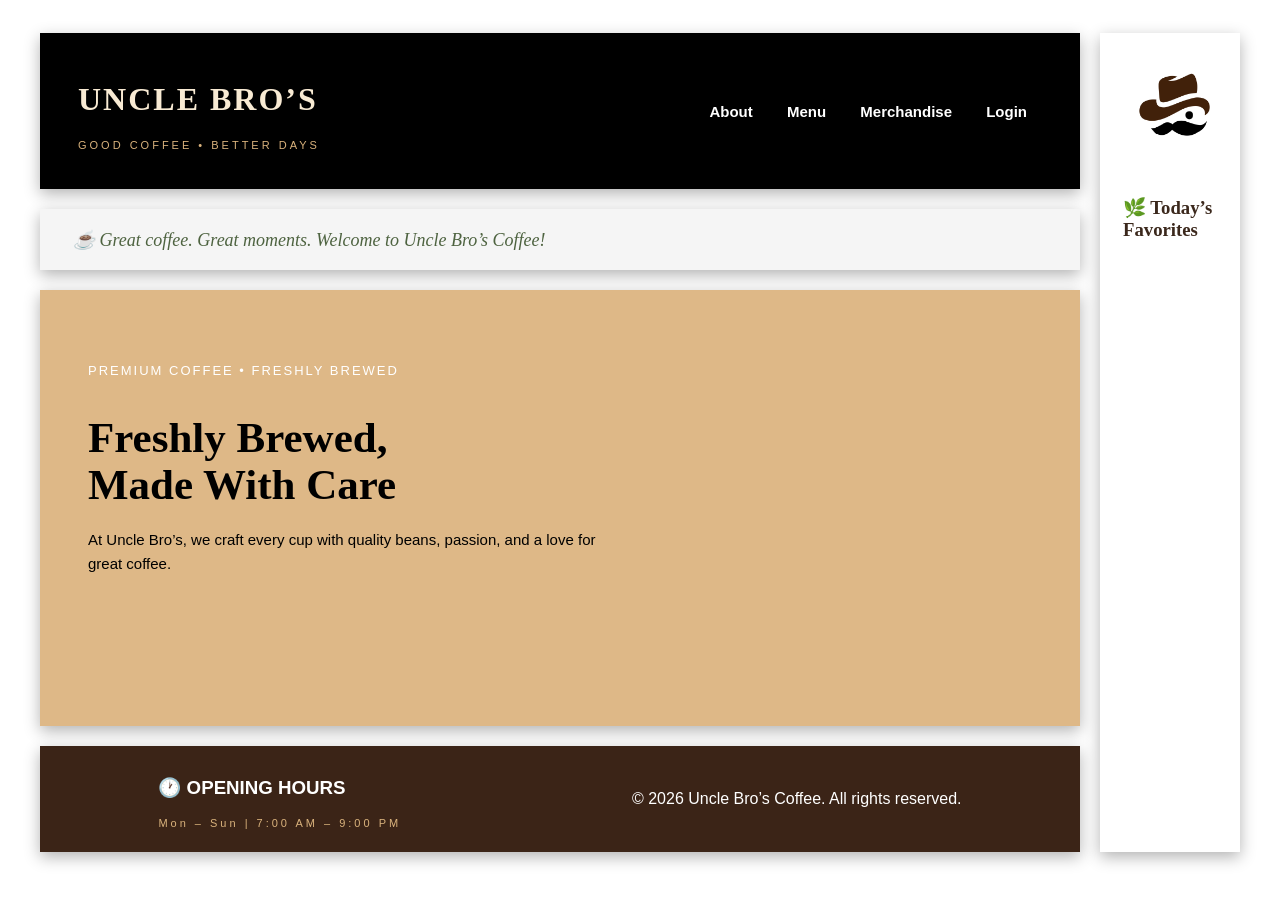
<file: index.html>
<!DOCTYPE html>
<html>
<head>
<title>Uncle Bro’s Coffee</title>

<link rel="stylesheet" href="style.css">
</header>


    <style>
       a  { color:white;
         text-decoration: none;
       }


        body {
            font-family: Georgia, serif;
            background-color: white;
            color: #3b281c;
            padding: 25px;
        }

       
        .container {
            display: grid;
            grid-template-columns: 1fr 140px;
            gap: 20px;
            max-width: 1200px;
            margin: auto;
        }

       
        .main {
            display: flex;
            flex-direction: column;
            gap: 20px;
        }

     
        header {
            height: 110px;
            background-color: black;
            border: 3px solid black;
            color: #f8ead3;
            display: flex;
            align-items: center;
            justify-content: space-between;
            padding: 20px 35px;
            box-shadow: 0 5px 15px rgba(0, 0, 0, 0.3);
        }

        .logo h1 {
            font-size: 32px;
            letter-spacing: 2px;
        }

        .logo p {
            font-family: Arial, sans-serif;
            font-size: 11px;
            letter-spacing: 3px;
            margin-top: 5px;
            color: #d9b27c;
        }

        nav {
            color: white;
            text-decoration: none;
            margin-left: 25px;
            font-family: Arial, sans-serif;
            font-size: 15px;
        }

      nav a {
        text-decoration: none;
        color: white;
        padding: 10px 15px;
        transition: 0.3s;
        }

        nav :hover {
             color: black;
        background-color: white;
        border-radius: 5px;
        }   
       
        article {
            height: 55px;
            border: 3px solid whitesmoke;
            background-color: whitesmoke;
            display: flex;
            align-items: center;
            padding-left: 30px;
            font-size: 18px;
            font-style: italic;
            color: #4e6340;
             box-shadow: 0 5px 15px rgba(0, 0, 0, 0.3);
        }

       
        .hero {
            height: 430px;
            border: 3px solid burlywood;
            background-color:burlywood;
            position: relative;
            overflow: hidden;   
            background-size: cover;
            background-position: center;
            box-shadow: 0 5px 15px rgba(0, 0, 0, 0.3);
        }

        .hero-content {
            width: 50%;
            color: black;
            padding: 70px 45px;
        }

        .small-title {
            font-family: Arial, sans-serif;
            font-size: 13px;
            letter-spacing: 2px;
            color: white;
            margin-bottom: 20px;
        }

        .hero h2 {
            font-size: 43px;
            line-height: 1.1;
            margin-bottom: 20px;
        }

        .hero p {
            font-family: Arial, sans-serif;
            line-height: 1.6;
            font-size: 15px;
            margin-bottom: 25px;
        }

        
        footer {
            height: 100px;
            border: 3px solid #3b2417;
            background-color: #3b2417;
            color: white;
            display: flex;
            align-items: center;
            justify-content: space-around;
            font-family: Arial, sans-serif;
            box-shadow: 0 5px 15px rgba(0, 0, 0, 0.3);
        }

       .footer h1 {
            font-size: 32px;
            letter-spacing: 2px;
        }

        .footer p {
            font-family: Arial, sans-serif;
            font-size: 11px;
            letter-spacing: 3px;
            margin-top: 5px;
            color: #d9b27c;
        }

      
        aside {
            border: 3px solid white;
            background-color: white;
            padding: 20px;
            box-shadow: 0 5px 15px rgba(0, 0, 0, 0.3);  
        }

        .aside h2 {
            font-size: 20px;
            margin-bottom: 25px;
            text-align: center;
        }
        .aside-logo {
    width: 100px;
    margin-top: auto;
    margin-left: auto;
    margin-right: auto;
    
}




    </style>
</head>

<body>

    <div class="container">

       
        <main class="main">

         
            <header>
                <div class="logo">
                    <h1>UNCLE BRO’S</h1>
                    <p>GOOD COFFEE • BETTER DAYS</p>
                </div>

                <nav>
                    <b><a href="about.html">About</a>
                    <a href="menu.html">Menu</a>
                    <a href="merchandise.html">Merchandise</a>
                    <a href="login.html">Login</a></b>  
                </nav>
            </header>

        
            <article><section class="article">
                ☕ Great coffee. Great moments. Welcome to Uncle Bro’s Coffee!
            </section></article>

           
            <section class="hero">
                <div class="hero-content">

                    <div class="small-title">
                        PREMIUM COFFEE • FRESHLY BREWED
                    </div>

                    <h2>
                        Freshly Brewed,<br>
                        Made With Care
                    </h2>

                    <p>
                        At Uncle Bro’s, we craft every cup with
                        quality beans, passion, and a love for
                        great coffee.
                    </p>


                </div>
            </section>

        
            <footer>

                <div class="footer">
                    <h3>🕐 OPENING HOURS</h3>
                    <p>Mon – Sun | 7:00 AM – 9:00 PM</p>
                </div>

                <div class="fotter">
                    <p>© 2026 Uncle Bro’s Coffee. All rights reserved.</p>
                </div>

           </footer>

        </main>


        <aside class="aside"> <center><img src="logo.jpg" class="aside-logo"></center>
<br>
            
            <h3>🌿 Today’s Favorites</h3>
    <br>
    <br>
    

            
               
        </aside>

    </div>

</body>
</html>
</file>
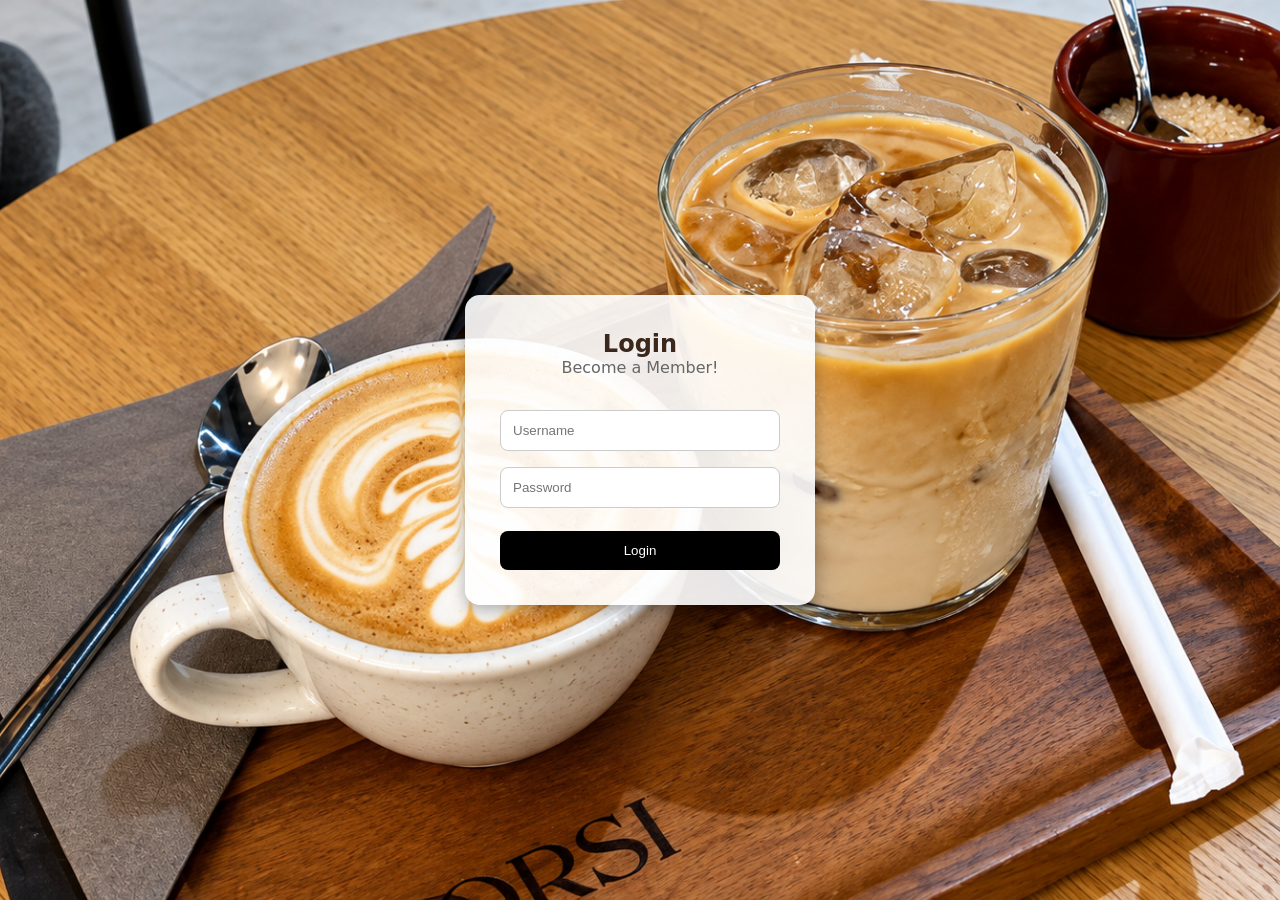
<file: login.html>
<!DOCTYPE html>
<html>
<head>
    <title>Uncle Bro’s Coffee</title>
    <link rel="stylesheet" href="style.css">

    <style>
        * {
            margin: 0;
            padding: 0;
            box-sizing: border-box;
        }

        body {
            height: 100vh;
            font-family: system-ui, -apple-system, BlinkMacSystemFont, 'Segoe UI', Roboto, Oxygen, Ubuntu, Cantarell, 'Open Sans', 'Helvetica Neue', sans-serif;
            background-color: rgb(73, 73, 73);
            background-size: cover;
            background-position: center;
            display: flex;
            justify-content: center;
            align-items: center;
             background-color: white;
            background-image: url("coffee.png");
            background-size: cover;
            background-position: top;
            box-shadow: 0 5px 15px rgba(0, 0, 0, 0.3);
        }

        .login-box {
            width: 350px;
            padding: 35px;
            background: rgba(255, 255, 255, 0.9);
            border-radius: 15px;
            text-align: center;
            box-shadow: 0 5px 15px rgba(0, 0, 0, 0.3);
        }

        .login-box h1 {
            margin-bottom: 10px;
            color: #4b2e1e;
        }

        .login-box p {
            margin-bottom: 25px;
            color: #666;
        }

        input {
            width: 100%;
            padding: 12px;
            margin: 8px 0;
            border: 1px solid #ccc;
            border-radius: 8px;
        }

        button {
            width: 100%;
            padding: 12px;
            margin-top: 15px;
            background: black;
            color: white;
            border: none;
            border-radius: 8px;
            cursor: pointer;
        }

        button:hover {
            background: gray;
        }
    </style>
</head>

<body>

    <div class="login-box">
        <h2>Login</h2>
        <p>Become a Member!</p>

        <input type="text" placeholder="Username">
        <input type="password" placeholder="Password">

        <a href="index.html"><button>Login</button></a>
    </div>

</body>
</html>
</file>
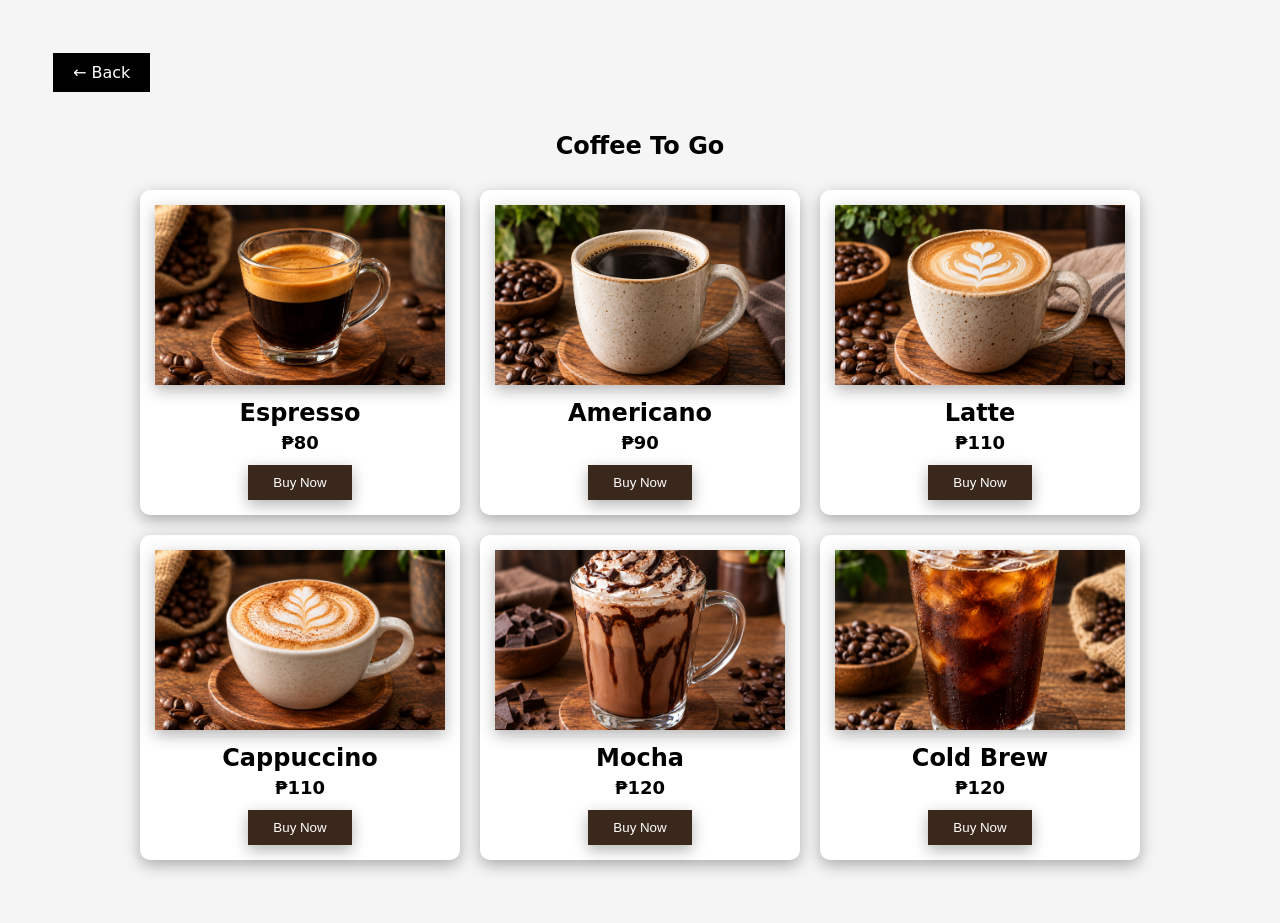
<file: menu.html>
<!DOCTYPE html>
<html>
<head>
   
    <title>Coffee Menu</title>

    <link rel="stylesheet" href="style.css">
</head>

    <style>
        
        body {
            font-family: system-ui, -apple-system, BlinkMacSystemFont, 'Segoe UI', Roboto, Oxygen, Ubuntu, Cantarell, 'Open Sans', 'Helvetica Neue', sans-serif;
            background-color: whitesmoke;
            color: black;
            
        }


        .menu {
            width: 90%;
            max-width: 1000px;
            margin: 30px auto;
            display: grid;
            grid-template-columns: repeat(3, 1fr);
            gap: 20px;
        }

        .coffee {
            background-color: white;
            padding: 15px;
            text-align: center;
            border-radius: 10px;
             box-shadow: 0 5px 15px rgba(0, 0, 0, 0.3);
           
        }

        .coffee img {
            width: 100%;
            height: 180px;
            object-fit: cover;
            box-shadow: 0 5px 15px rgba(0, 0, 0, 0.3);
           
        }

        .coffee h2 {
            margin: 10px 0 5px;
        }

        

        .price {
            font-weight: bold;
            font-size: 18px;
        }



    .coffee button {
    margin-top: 12px;
    padding: 10px 25px;
    background-color: #3b281c;
    color: white;
    border: none;
    cursor: pointer;
     box-shadow: 0 5px 15px rgba(0, 0, 0, 0.3);
}

.coffee button:hover {
    background-color: #3b281c;
    color: black;
    transform: scale(1.10);
}

.back-button {
    display: inline-block;
    padding: 10px 20px;
    background-color: black;
    color: white;
    text-decoration: none;
    margin: 20px;
}

.back-button:hover {
    background-color: black;
    transform: scale(1.10);
     
}

    </style>
</head>

<body>


         <a href="index.html" class="back-button">← Back</a>

         <center><h2>Coffee To Go</h2></center>

    <div class="menu">

        <div class="coffee">
            <img src="Espresso.png" alt="Espresso">
            <h2>Espresso</h2>
            <div class="price">₱80</div>
             <a href="buy.html">
            <button>Buy Now</button>
            </a>
        </div>

        <div class="coffee">
            <img src="Americano.png" alt="Americano">
            <h2>Americano</h2>
            <div class="price">₱90</div>
            <a href="buy.html">
            <button>Buy Now</button>
            </a>

        </div>

        <div class="coffee">
            <img src="Caffe Latte.png" alt="Latte">
            <h2>Latte</h2>
            <div class="price">₱110</div>
              <a href="buy.html">
            <button>Buy Now</button>
            </a>
        </div>

        <div class="coffee">
            <img src="Cappuccino.png" alt="Cappuccino">
            <h2>Cappuccino</h2>
            <div class="price">₱110</div>
              <a href="buy.html">
            <button>Buy Now</button>
            </a>
        </div>

        <div class="coffee">
            <img src="Mocha.png" alt="Mocha">
            <h2>Mocha</h2>
            <div class="price">₱120</div>
              <a href="buy.html">
            <button>Buy Now</button>
            </a>
        </div>

        <div class="coffee">
            <img src="Cold Brew.png" alt="Cold Brew">
            <h2>Cold Brew</h2>
            <div class="price">₱120</div>
              <a href="buy.html">
            <button>Buy Now</button>
            </a>
        </div>

    </div>



</body>
</html>
</file>
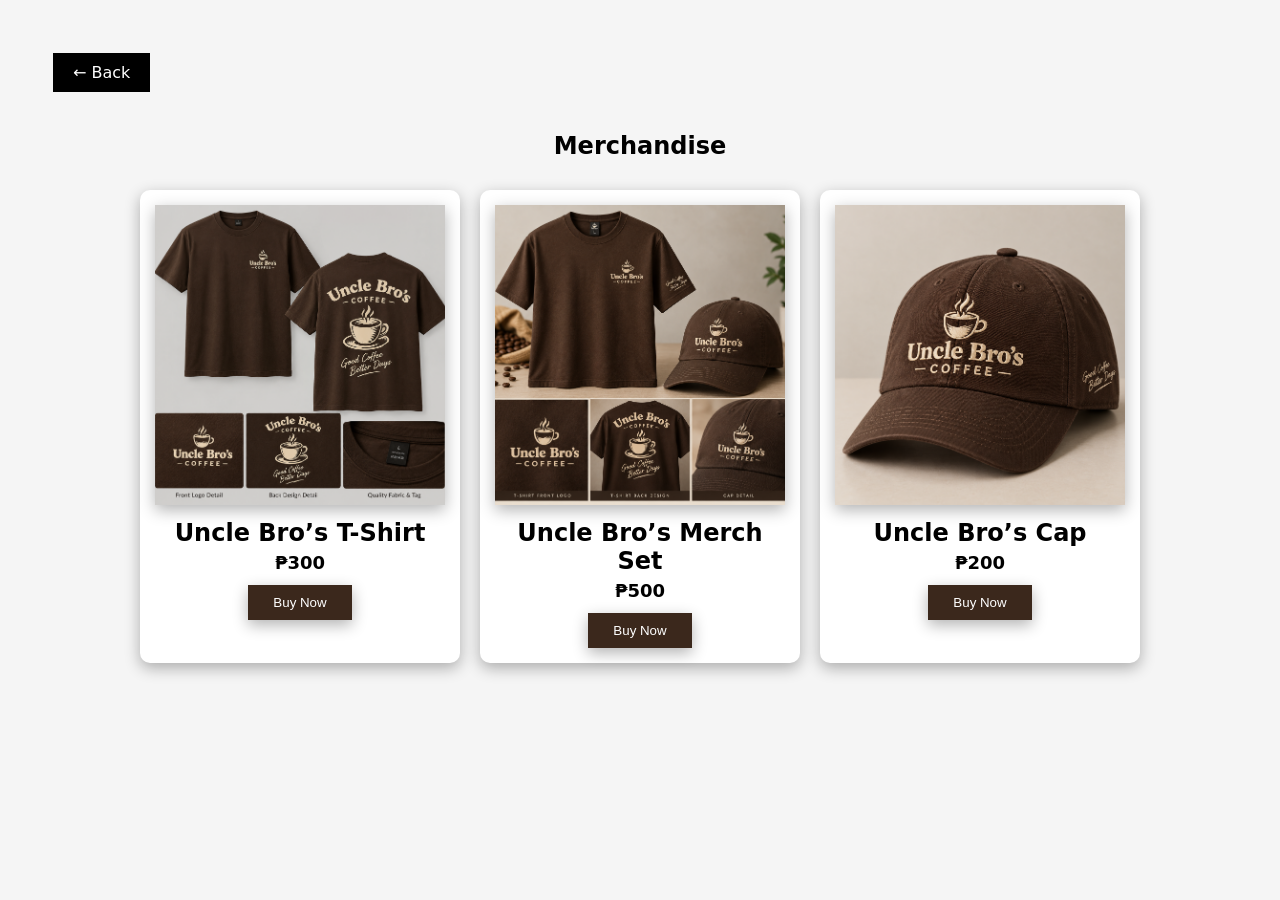
<file: merchandise.html>
<!DOCTYPE html>
<html>
<head>
   
    <title>Coffee Menu</title>

    <link rel="stylesheet" href="style.css">
</head>

    <style>
        
        body {
            font-family: system-ui, -apple-system, BlinkMacSystemFont, 'Segoe UI', Roboto, Oxygen, Ubuntu, Cantarell, 'Open Sans', 'Helvetica Neue', sans-serif;
            background-color: whitesmoke;
            color: black;
            
        }


        .menu {
            width: 90%;
            max-width: 1000px;
            margin: 30px auto;
            display: grid;
            grid-template-columns: repeat(3, 1fr);
            gap: 20px;
        }

        .coffee {
            background-color: white;
            padding: 15px;
            text-align: center;
            border-radius: 10px;
             box-shadow: 0 5px 15px rgba(0, 0, 0, 0.3);
           
        }

        .coffee img {
            width: 100%;
            height: 300px;
            object-fit: cover;
            box-shadow: 0 5px 15px rgba(0, 0, 0, 0.3);
           
        }

        .coffee h2 {
            margin: 10px 0 5px;
        }

        

        .price {
            font-weight: bold;
            font-size: 18px;
        }



    .coffee button {
    margin-top: 12px;
    padding: 10px 25px;
    background-color: #3b281c;
    color: white;
    border: none;
    cursor: pointer;
     box-shadow: 0 5px 15px rgba(0, 0, 0, 0.3);
}

.coffee button:hover {
    background-color: #3b281c;
    color: black;
    transform: scale(1.10);
}

.back-button {
    display: inline-block;
    padding: 10px 20px;
    background-color: black;
    color: white;
    text-decoration: none;
    margin: 20px;
}

.back-button:hover {
    background-color: black;
    transform: scale(1.10);
     
}

    </style>
</head>

<body>


         <a href="index.html" class="back-button">← Back</a>

         <center><h2>Merchandise</h2></center>

    <div class="menu">

        <div class="coffee">
            <img src="tshirt.png" alt="Espresso">
            <h2>Uncle Bro’s T-Shirt</h2>
            <div class="price">₱300</div>
             <a href="buy.html">
            <button>Buy Now</button>
            </a>
        </div>

        <div class="coffee">
            <img src="set.png" alt="Americano">
            <h2>Uncle Bro’s Merch Set</h2>
            <div class="price">₱500</div>
            <a href="buy.html">
            <button>Buy Now</button>
            </a>

        </div>

        <div class="coffee">
            <img src="cap.png" alt="Latte">
            <h2>Uncle Bro’s Cap</h2>
            <div class="price">₱200</div>
              <a href="buy.html">
            <button>Buy Now</button>
            </a>
        </div>

    </div>



</body>
</html>
</file>
<file: style.css>
a  { color:white;
         text-decoration: none;
       }


        body {
            font-family: Georgia, serif;
            background-color: white;
            color: #3b281c;
            padding: 25px;
        }

       
        .container {
            display: grid;
            grid-template-columns: 1fr 140px;
            gap: 20px;
            max-width: 1200px;
            margin: auto;
        }

       
        .main {
            display: flex;
            flex-direction: column;
            gap: 20px;
        }

     
        header {
            height: 110px;
            background-color: black;
            border: 3px solid black;
            color: #f8ead3;
            display: flex;
            align-items: center;
            justify-content: space-between;
            padding: 20px 35px;
            box-shadow: 0 5px 15px rgba(0, 0, 0, 0.3);
        }

        .logo h1 {
            font-size: 32px;
            letter-spacing: 2px;
        }

        .logo p {
            font-family: Arial, sans-serif;
            font-size: 11px;
            letter-spacing: 3px;
            margin-top: 5px;
            color: #d9b27c;
        }

        nav {
            color: white;
            text-decoration: none;
            margin-left: 25px;
            font-family: Arial, sans-serif;
            font-size: 15px;
        }

      nav a {
        text-decoration: none;
        color: white;
        padding: 10px 15px;
        transition: 0.3s;
        }

        nav :hover {
             color: black;
        background-color: white;
        border-radius: 5px;
        }   
       
        article {
            height: 55px;
            border: 3px solid whitesmoke;
            background-color: whitesmoke;
            display: flex;
            align-items: center;
            padding-left: 30px;
            font-size: 18px;
            font-style: italic;
            color: #4e6340;
             box-shadow: 0 5px 15px rgba(0, 0, 0, 0.3);
        }

       
        .hero {
            height: 430px;
            border: 3px solid burlywood;
            background-color:burlywood;
            position: relative;
            overflow: hidden;   
            background-size: cover;
            background-position: center;
            box-shadow: 0 5px 15px rgba(0, 0, 0, 0.3);
        }

        .hero-content {
            width: 50%;
            color: black;
            padding: 70px 45px;
        }

        .small-title {
            font-family: Arial, sans-serif;
            font-size: 13px;
            letter-spacing: 2px;
            color: white;
            margin-bottom: 20px;
        }

        .hero h2 {
            font-size: 43px;
            line-height: 1.1;
            margin-bottom: 20px;
        }

        .hero p {
            font-family: Arial, sans-serif;
            line-height: 1.6;
            font-size: 15px;
            margin-bottom: 25px;
        }

        
        footer {
            height: 100px;
            border: 3px solid #3b2417;
            background-color: #3b2417;
            color: white;
            display: flex;
            align-items: center;
            justify-content: space-around;
            font-family: Arial, sans-serif;
            box-shadow: 0 5px 15px rgba(0, 0, 0, 0.3);
        }

       .footer h1 {
            font-size: 32px;
            letter-spacing: 2px;
        }

        .footer p {
            font-family: Arial, sans-serif;
            font-size: 11px;
            letter-spacing: 3px;
            margin-top: 5px;
            color: #d9b27c;
        }

      
        aside {
            border: 3px solid white;
            background-color: white;
            padding: 20px;
            box-shadow: 0 5px 15px rgba(0, 0, 0, 0.3);  
        }

        .aside h2 {
            font-size: 20px;
            margin-bottom: 25px;
            text-align: center;
        }
        .aside-logo {
    width: 100px;
    margin-top: auto;
    margin-left: auto;
    margin-right: auto;
    
}
</file>
